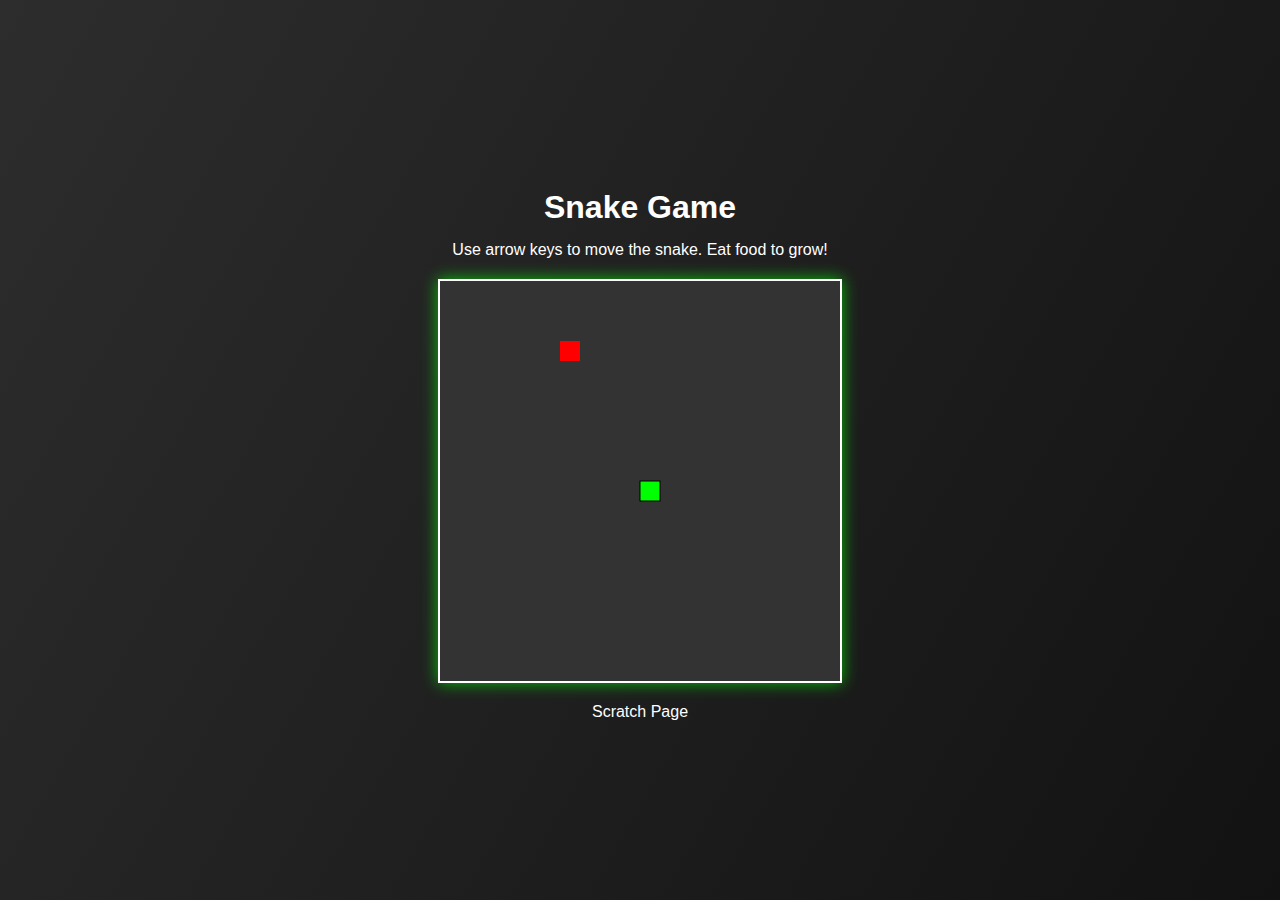
<file: ai_app.html>
<!DOCTYPE html>
<html lang="en">
  <head>
    <meta charset="UTF-8" />
    <meta name="viewport" content="width=device-width, initial-scale=1.0" />
    <title>Aiden Swanson | Snake Game</title>
    <style>
      body {
        display: flex;
        flex-direction: column;
        align-items: center;
        justify-content: center;
        background: linear-gradient(120deg, #2d2d2d, #121212);
        color: #fff;
        font-family: Arial, sans-serif;
        height: 100vh;
        margin: 0;
      }
      h1 {
        margin: 10px 0;
      }
      p {
        margin: 5px 0 20px;
      }
      canvas {
        border: 2px solid #fff;
        background: #333;
        box-shadow: 0 0 15px rgba(0, 255, 0, 0.7);
      }
      a {
        text-decoration: none;
        color: white;
      }
      a:visited {
        color: white;
      }
    </style>
  </head>
  <body>
    <h1>Snake Game</h1>
    <p>Use arrow keys to move the snake. Eat food to grow!</p>
    <canvas id="gameCanvas" width="400" height="400"></canvas>
    <script>
      const canvas = document.getElementById("gameCanvas");
      const ctx = canvas.getContext("2d");

      const boxSize = 20; // Size of each box in the grid
      const rows = canvas.height / boxSize;
      const cols = canvas.width / boxSize;

      let snake, food, direction, isGameOver, hasMoved;

      // Initialize game variables
      function initGame() {
        snake = [{ x: 10, y: 10 }]; // Start snake in the center
        food = { x: getRandomInt(0, cols), y: getRandomInt(0, rows) }; // Random food position
        direction = { x: 0, y: 0 }; // Snake starts stationary
        isGameOver = false;
        hasMoved = false; // Snake must move to start checking collisions
      }

      // Utility to get a random integer between min and max
      function getRandomInt(min, max) {
        return Math.floor(Math.random() * (max - min)) + min;
      }

      // Draw the game board, snake, and food
      function draw() {
        ctx.fillStyle = "#333";
        ctx.fillRect(0, 0, canvas.width, canvas.height);

        // Draw the snake
        snake.forEach((segment, index) => {
          ctx.fillStyle = index === 0 ? "lime" : "green";
          ctx.fillRect(
            segment.x * boxSize,
            segment.y * boxSize,
            boxSize,
            boxSize
          );
          ctx.strokeStyle = "#000";
          ctx.strokeRect(
            segment.x * boxSize,
            segment.y * boxSize,
            boxSize,
            boxSize
          );
        });

        // Draw the food
        ctx.fillStyle = "red";
        ctx.fillRect(food.x * boxSize, food.y * boxSize, boxSize, boxSize);
      }

      // Update the snake and game state
      function update() {
        if (isGameOver) return;

        // If the snake hasn't moved, skip collision checks
        if (!hasMoved) return;

        // Calculate the new head position
        const newHead = {
          x: snake[0].x + direction.x,
          y: snake[0].y + direction.y,
        };

        // Check for collisions with the wall or self
        if (
          newHead.x < 0 ||
          newHead.x >= cols ||
          newHead.y < 0 ||
          newHead.y >= rows ||
          snake.some(
            (segment) => segment.x === newHead.x && segment.y === newHead.y
          )
        ) {
          isGameOver = true;
          alert("I did edit this code. Don't Worry. It's Game Over Tho");
          initGame();
          return;
        }

        // Add the new head to the snake
        snake.unshift(newHead);

        // Check if the snake eats the food
        if (newHead.x === food.x && newHead.y === food.y) {
          food = { x: getRandomInt(0, cols), y: getRandomInt(0, rows) }; // Place new food
        } else {
          snake.pop(); // Remove the tail if no food is eaten
        }
      }

      // Handle keypresses to control the snake
      window.addEventListener("keydown", (e) => {
        const { x, y } = direction;
        if (e.key === "ArrowUp" && y === 0) direction = { x: 0, y: -1 };
        if (e.key === "ArrowDown" && y === 0) direction = { x: 0, y: 1 };
        if (e.key === "ArrowLeft" && x === 0) direction = { x: -1, y: 0 };
        if (e.key === "ArrowRight" && x === 0) direction = { x: 1, y: 0 };

        // Set hasMoved to true after the first key press
        hasMoved = true;
      });

      // Game loop
      function gameLoop() {
        update();
        draw();
        setTimeout(gameLoop, 100);
      }

      // Start the game
      initGame();
      gameLoop();
    </script>
    <a href="scratch.html" style="margin-top: 20px"> Scratch Page</a>
  </body>
</html>
</file>
